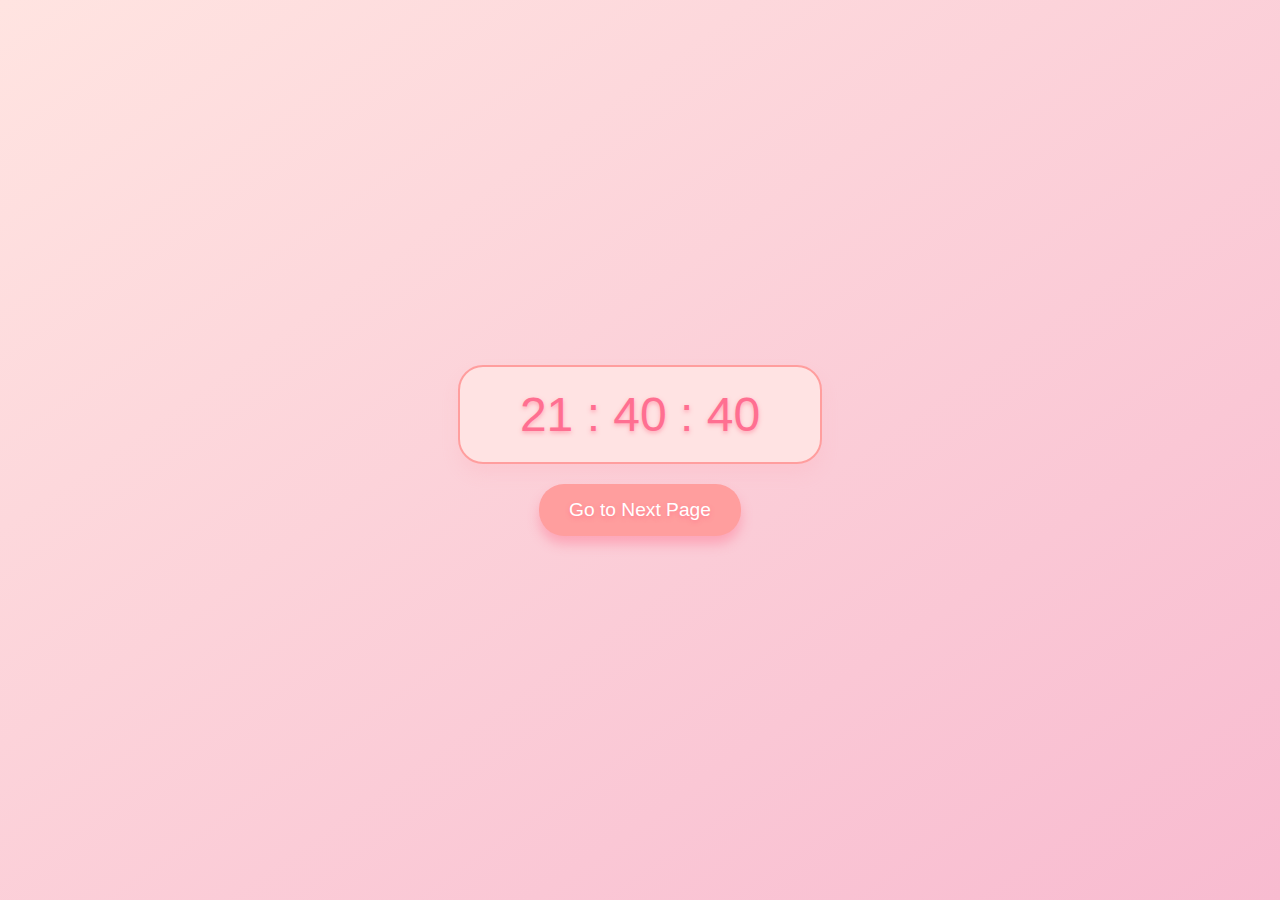
<file: index.html>
<!DOCTYPE html>
<html lang="en">
<head>
  <meta charset="UTF-8">
  <meta name="viewport" content="width=device-width, initial-scale=1.0">
  <title>Romantic Digital Clock</title>
  <link rel="stylesheet" href="home-styles.css">
</head>
<body>

  <div class="clock-container">
    <div id="clock"></div>
    
    <!-- Button and message below the clock -->
    <div id="action-container">
      <button id="nextPageButton" style="display: none;" onclick="goToNextPage()">Go to Next Page</button>
      <p id="message" style="display: none;">You have to still wait</p>
    </div>
  </div>

  <script src="script.js"></script>

</body>
</html>
</file>
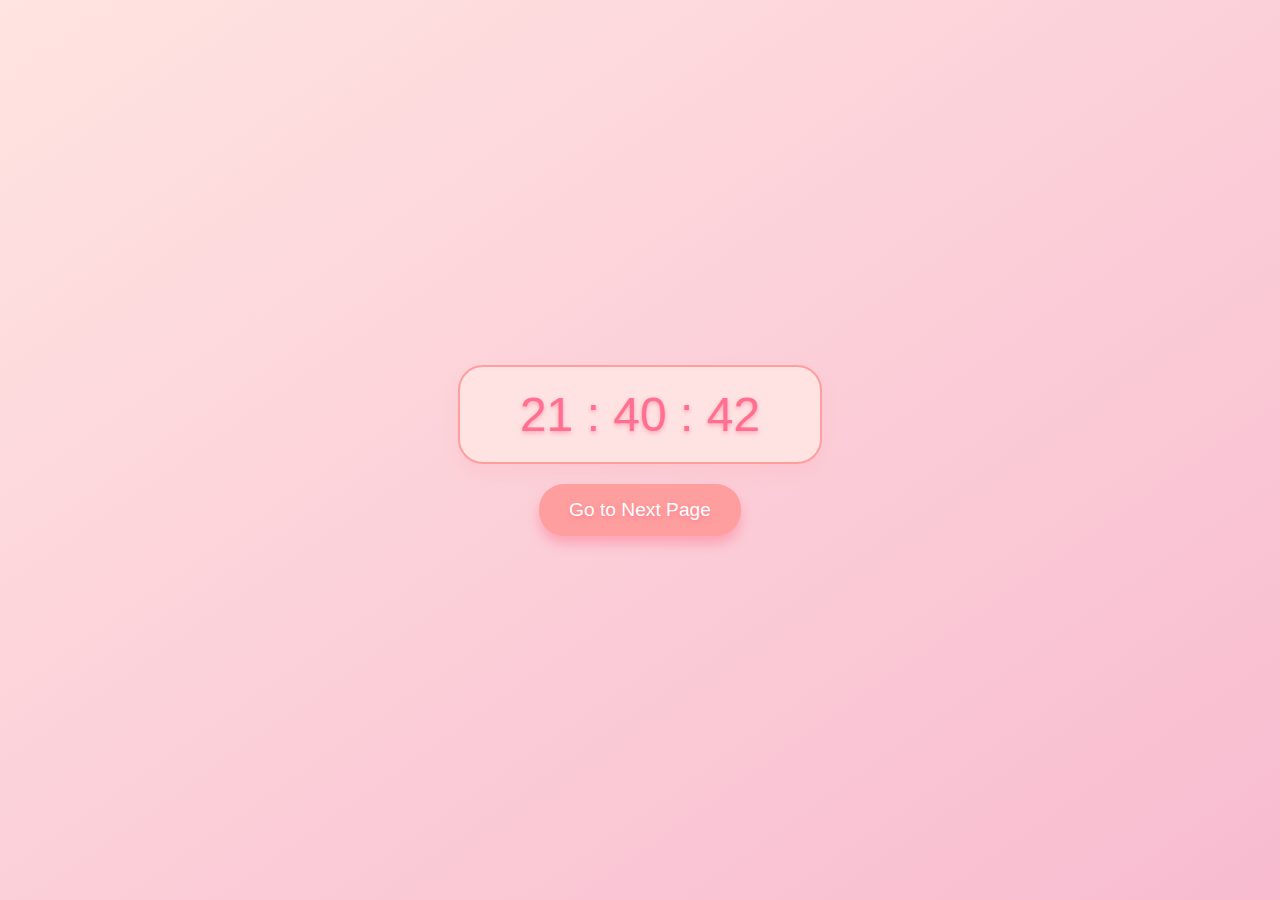
<file: home.html>
<!DOCTYPE html>
<html lang="en">
<head>
  <meta charset="UTF-8">
  <meta name="viewport" content="width=device-width, initial-scale=1.0">
  <title>Romantic Digital Clock</title>
  <link rel="stylesheet" href="home-styles.css">
</head>
<body>

  <div class="clock-container">
    <div id="clock"></div>
    
    <!-- Button and message below the clock -->
    <div id="action-container">
      <button id="nextPageButton" style="display: none;" onclick="goToNextPage()">Go to Next Page</button>
      <p id="message" style="display: none;">You have to still wait</p>
    </div>
  </div>

  <script src="script.js"></script>

</body>
</html>
</file>
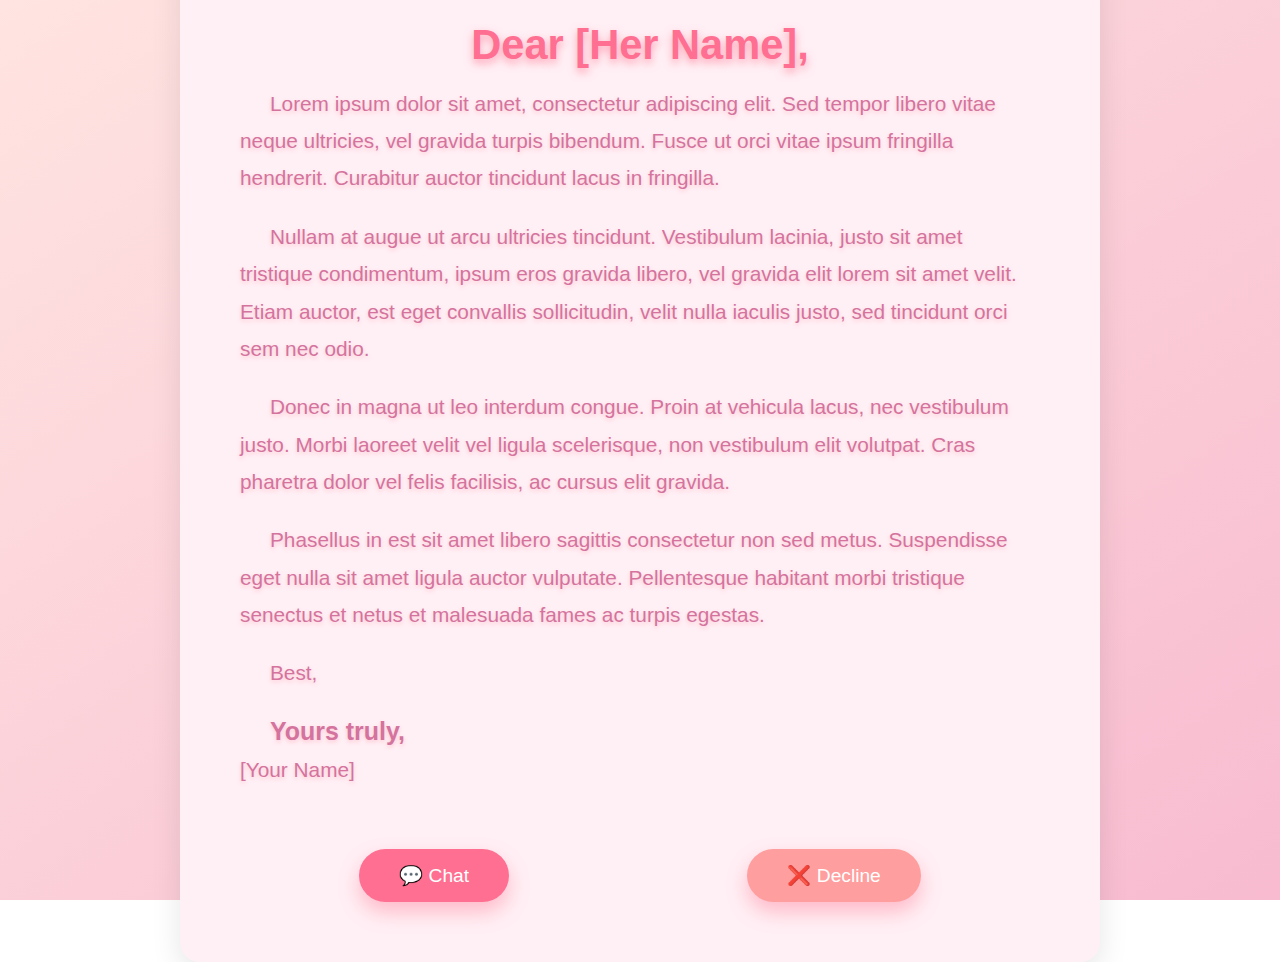
<file: propose.html>
<!DOCTYPE html>
<html lang="en">
<head>
  <meta charset="UTF-8">
  <meta name="viewport" content="width=device-width, initial-scale=1.0, maximum-scale=1.0, user-scalable=no">
  <title>Romantic Letter</title>
  <link rel = "stylesheet" href = "propose.css">
</head>
<body>

  <div class="letter-container">
        <div id="letter">
            <h1>Dear [Her Name],</h1>
            <p>
                Lorem ipsum dolor sit amet, consectetur adipiscing elit. Sed tempor libero vitae neque ultricies, vel gravida turpis bibendum. Fusce ut orci vitae ipsum fringilla hendrerit. Curabitur auctor tincidunt lacus in fringilla.
            </p>
            <p>
                Nullam at augue ut arcu ultricies tincidunt. Vestibulum lacinia, justo sit amet tristique condimentum, ipsum eros gravida libero, vel gravida elit lorem sit amet velit. Etiam auctor, est eget convallis sollicitudin, velit nulla iaculis justo, sed tincidunt orci sem nec odio.
            </p>
            <p>
                Donec in magna ut leo interdum congue. Proin at vehicula lacus, nec vestibulum justo. Morbi laoreet velit vel ligula scelerisque, non vestibulum elit volutpat. Cras pharetra dolor vel felis facilisis, ac cursus elit gravida.
            </p>
            <p>
                Phasellus in est sit amet libero sagittis consectetur non sed metus. Suspendisse eget nulla sit amet ligula auctor vulputate. Pellentesque habitant morbi tristique senectus et netus et malesuada fames ac turpis egestas.
            </p>
            <p>Best,</p>
            <p><strong>Yours truly,</strong><br>[Your Name]</p>
        </div>
    
    <!-- Buttons to chat or decline -->
    <div id="button-container">
        <button id="chatButton" onclick="startChat()">💬 Chat</button>
        <button id="declineButton" onclick="decline()">❌ Decline</button>
    </div>
  </div>
  <script src = "propose.js"></script>
</body>
</html>
</file>
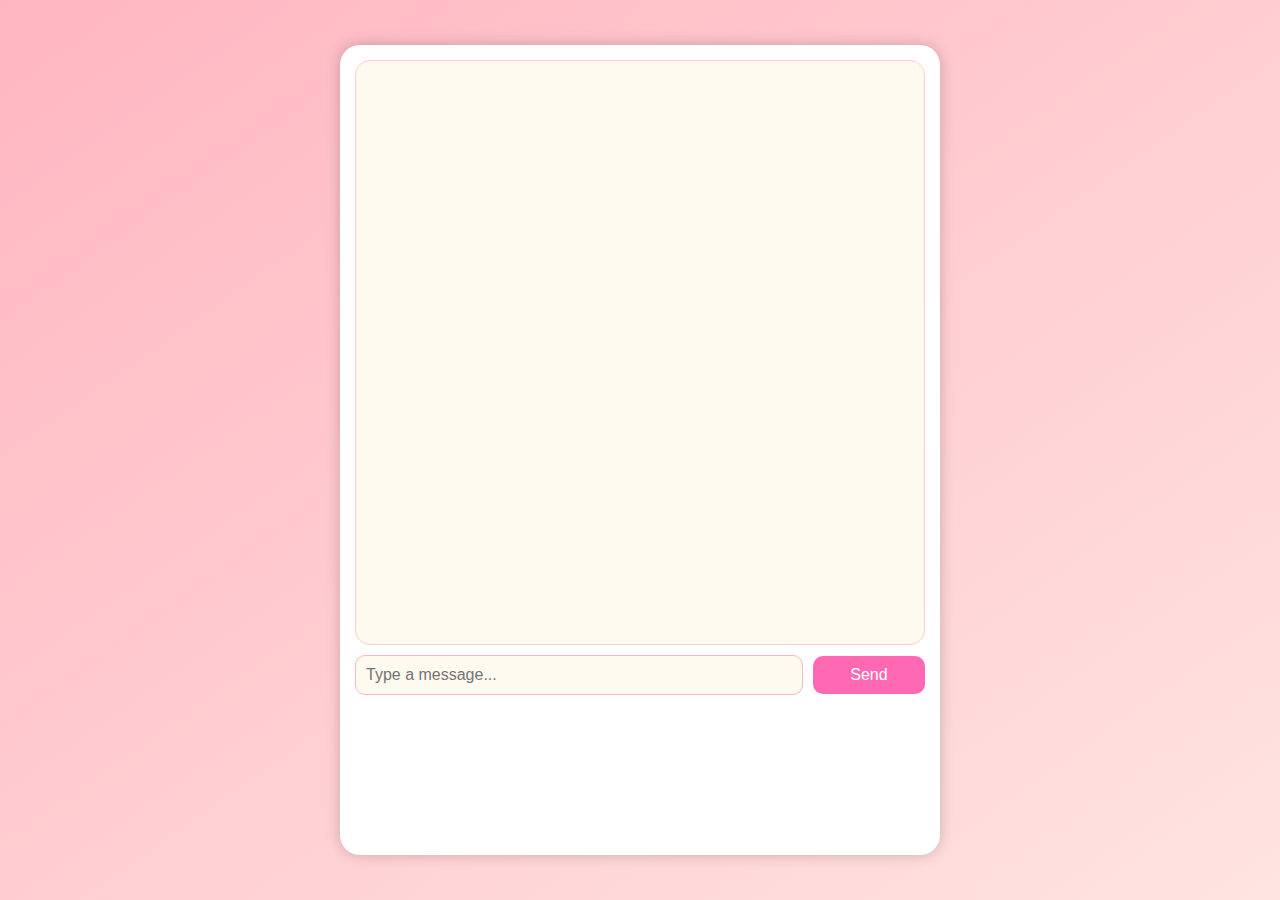
<file: user1.html>
<!DOCTYPE html>
<html lang="en">
<head>
    <meta charset="UTF-8">
    <meta name="viewport" content="width=device-width, initial-scale=1.0">
    <title>Chat Application</title>
    <link rel="stylesheet" href="styles.css">
</head>
<body>
    <div id="chat-container">
        <div id="messages"></div>
        <div id="input-container">
            <input type="text" id="messageText" autocomplete="off" placeholder="Type a message..."/>
            <button onclick="sendMessage()">Send</button>
        </div>
        <!-- Only display the delete button for User1 -->
        <button id="deleteUser2Messages" onclick="deleteUser2Messages()" style="display:none;">Delete User2 Messages</button>
    </div>

    <script>
        let currentUserId = 2;  // Change to 2 for User2

        // Use the WebSocket URL of your backend on Render.com
        let ws_url = `https://chat-app-backend-1-9yde.onrender.com/ws/${currentUserId}`;
        let ws = new WebSocket(ws_url);

        // Show the delete button for User1
        if (currentUserId === 1) {
            document.getElementById("deleteUser2Messages").style.display = "block";
        }

        // Function to append messages to the message list with correct CSS and username
        function appendMessage(userId, messageText, currentUserId) {
            let messages = document.getElementById('messages');
            let message = document.createElement('div');
            message.className = 'message';

            // Determine if the message is from the current user or another user
            if (userId === currentUserId) {
                message.classList.add('you');  // Apply 'you' class for the current user
                message.textContent = `You: ${messageText}`;  // Show 'You' for current user's messages
            } else {
                message.classList.add('other');  // Apply 'other' class for other users
                let username = userId === 1 ? 'User1' : 'User2';  // Map user_id to "User1" or "User2"
                message.textContent = `${username}: ${messageText}`;  // Show 'User1' or 'User2' for others
            }

            // Append the message to the messages container
            messages.appendChild(message);
            
            // Scroll to the latest message
            messages.scrollTop = messages.scrollHeight;
        }

        // WebSocket message handler to receive messages from the server
        ws.onmessage = function(event) {
            try {
                let messageData = JSON.parse(event.data);  // Parse the incoming message
                console.log("Received WebSocket message:", messageData);  // Debug log

                // If the action is "refresh", clear the chat and reload the page
                if (messageData.action === "refresh") {
                    console.log("Received 'refresh' action, clearing chat and reloading page...");
                    
                    // Clear the chat messages from the frontend
                    document.getElementById('messages').innerHTML = '';  // Clear message container
                    
                    // Optionally reload the page to reflect the cleared state
                    location.reload();  // Reload the page
                } else {
                    // Otherwise, treat it as a normal chat message
                    appendMessage(messageData.user_id, messageData.message, currentUserId);
                }
            } catch (e) {
                console.error("Error parsing WebSocket message:", e);
            }
        };

        // Handle sending messages
        function sendMessage() {
            let input = document.getElementById("messageText");
            let message = input.value;

            if (message) {
                // Display the message on the page before sending it
                appendMessage(currentUserId, message, currentUserId);  // Show 'You' for the current user's message

                // Send the message via WebSocket
                ws.send(JSON.stringify({ user_id: currentUserId, message }));

                // Clear the input field
                input.value = '';
            }
        }

        // Add event listener for 'Enter' key press on the input field
        document.getElementById('messageText').addEventListener('keydown', function(event) {
            if (event.key === 'Enter') {
                event.preventDefault();  // Prevent form submission
                sendMessage();
            }
        });

        // Function to delete User2's messages
        function deleteUser2Messages() {
            alert("This will delete the chat history of user-2");

            // Replace the URL with your Render backend URL
            fetch('https://chat-app-backend-1-9yde.onrender.com/delete_user2_messages?user_id=1', {
                method: 'DELETE',
                headers: {
                    'Content-Type': 'application/json'
                }
            })
            .then(response => {
                if (!response.ok) {
                    throw new Error(`Network response was not ok: ${response.statusText}`);
                }
                return response.json();
            })
            .then(data => {
                console.log("Delete request successful:", data);
            })
            .catch(error => {
                console.error("Error deleting messages:", error);
            });
        }
    </script>
</body>
</html>
</file>
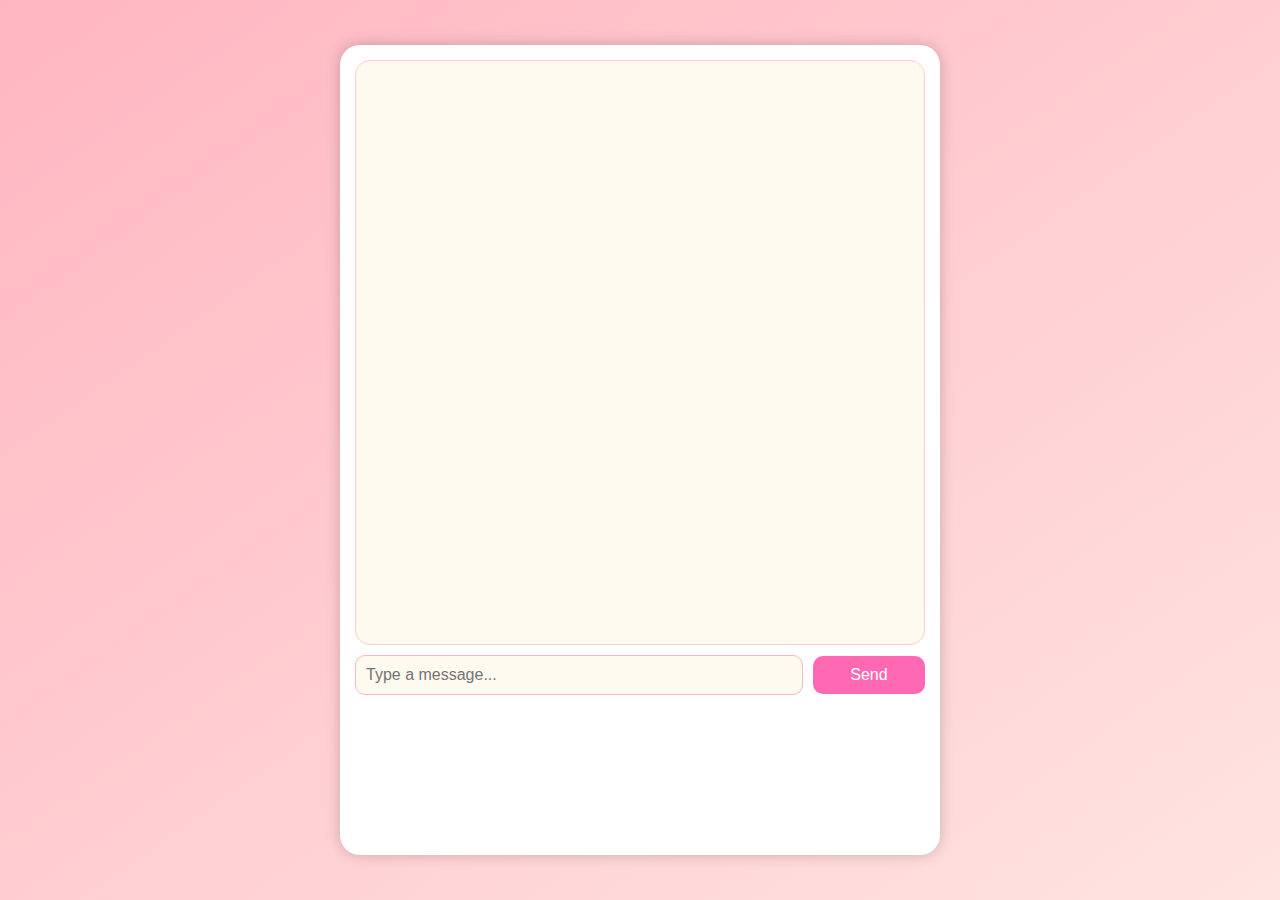
<file: user2.html>
<!DOCTYPE html>
<html lang="en">
<head>
    <meta charset="UTF-8">
    <meta name="viewport" content="width=device-width, initial-scale=1.0">
    <title>Chat Application</title>
    <link rel="stylesheet" href="styles.css">
</head>
<body> 
    <div id="chat-container">
        <div id="messages"></div>
        <div id="input-container">
            <input type="text" id="messageText" autocomplete="off" placeholder="Type a message..."/>
            <button id="sendButton">Send</button> <!-- Removed the onclick attribute -->
        </div>
        <!-- Only display the delete button for User1 -->
        <button id="deleteUser2Messages" onclick="deleteUser2Messages()" style="display:none;">Delete User2 Messages</button>
    </div>

    <script src="user.js"></script>
</body>
</html>
</file>
<file: home-styles.css>
/* General page styling for a romantic theme */
body {
  margin: 0;
  padding: 0;
  font-family: 'Cursive', sans-serif;
  background: linear-gradient(to bottom right, #ffe4e1, #f8bbd0);
  display: flex;
  justify-content: center;
  align-items: center;
  height: 100vh;
  overflow: hidden;
  background-attachment: fixed;
}

/* Ensures the gradient covers the whole screen */
html, body {
  height: 100%;
}

/* Romantic clock styling */
.clock-container {
  display: flex;
  flex-direction: column; /* Stack clock and button vertically */
  justify-content: center;
  align-items: center;
  height: 100vh;
}

#clock {
  font-family: 'Cursive', sans-serif;
  color: #ff6f91;
  background-color: #ffe3e3;
  padding: 20px 60px;
  border-radius: 25px;
  font-size: 3em;
  box-shadow: 0 10px 15px rgba(255, 182, 193, 0.3);
  text-shadow: 0 2px 4px rgba(255, 105, 135, 0.5);
  transition: all 0.3s ease;
  border: 2px solid #ff9e9e;
}

#clock:hover {
  box-shadow: 0 15px 25px rgba(255, 182, 193, 0.5);
  background-color: #ffd4d4;
  color: #ff4081;
}

/* Styling for the button container below the clock */
#action-container {
  margin-top: 20px; /* Adds spacing between clock and button */
  text-align: center;
}

/* Romantic button styling */
#nextPageButton {
  font-family: 'Cursive', sans-serif;
  background-color: #ff9e9e;
  color: white;
  padding: 15px 30px;
  border: none;
  border-radius: 25px;
  font-size: 1.2em;
  cursor: pointer;
  box-shadow: 0 8px 12px rgba(255, 105, 135, 0.4);
  transition: all 0.3s ease;
  outline: none;
  text-shadow: 0 2px 4px rgba(255, 105, 135, 0.6);
}

#nextPageButton:hover {
  background-color: #ff6f91;
  box-shadow: 0 10px 15px rgba(255, 105, 135, 0.6);
  transform: translateY(-2px);
}

/* Message styling */
#message {
  font-family: 'Cursive', sans-serif;
  color: #ff6f91;
  margin-top: 10px;
  font-size: 1.2em;
  background-color: #ffe3e3;
  padding: 10px 20px;
  border-radius: 15px;
  border: 2px solid #ff9e9e;
}
</file>
<file: propose.css>
/* General romantic page styling */
body {
    margin: 0;
    padding: 0;
    font-family: 'Cursive', sans-serif;
    background: linear-gradient(to bottom right, #ffe4e1, #f8bbd0);
    display: flex;
    justify-content: center;
    align-items: center;
    height: 100vh;
    overflow: hidden;
    background-attachment: fixed;
}

/* Letter container styling */
.letter-container {
    display: flex;
    flex-direction: column;
    align-items: center;
    justify-content: center;
    max-width: 800px;
    background-color: #fff0f5;
    padding: 60px 60px; /* Added padding-top and padding-bottom */
    margin: 40px 0; /* Added margin-top and margin-bottom */
    border-radius: 20px;
    box-shadow: 0 10px 30px rgba(0, 0, 0, 0.1);
    text-align: left;
    position: relative;
    animation: fadeIn 1.5s ease-in-out;
}

@keyframes fadeIn {
    from { opacity: 0; }
    to { opacity: 1; }
}

#letter {
    color: #d4739d;
    font-size: 1.3em;
    line-height: 1.8em;
    text-shadow: 0 2px 4px rgba(255, 105, 135, 0.3);
}

#letter h1 {
    color: #ff6f91;
    font-size: 2em;
    margin-bottom: 20px;
    text-align: center;
    text-shadow: 0 4px 8px rgba(255, 105, 135, 0.6);
}

#letter p {
    margin-bottom: 20px;
    text-indent: 30px; /* Romantic letter style with indented text */
}

#letter p strong {
    font-size: 1.2em;
}

/* Button container styling */
#button-container {
    display: flex;
    justify-content: space-around;
    width: 100%;
    margin-top: 40px;
}

/* Button styling */
#chatButton, #declineButton {
    font-family: 'Cursive', sans-serif;
    background-color: #ff6f91;
    color: white;
    padding: 15px 40px;
    border: none;
    border-radius: 30px;
    font-size: 1.2em;
    cursor: pointer;
    box-shadow: 0 10px 20px rgba(255, 105, 135, 0.4);
    transition: all 0.3s ease;
    outline: none;
}

#chatButton:hover, #declineButton:hover {
    background-color: #ff4081;
    box-shadow: 0 15px 30px rgba(255, 105, 135, 0.6);
    transform: translateY(-3px);
}

#declineButton {
    background-color: #ff9e9e;
}

#declineButton:hover {
    background-color: #ff6f91;
}

/* Media query for responsive design */
@media (max-width: 600px) {
    .letter-container {
        padding: 20px;
        font-size: 1em;
    }
    
    #button-container {
        flex-direction: column;
    }

    #chatButton, #declineButton {
        width: 100%;
        margin-bottom: 15px;
    }
}
</file>
<file: styles.css>
/* General styling with a romantic theme */
body {
    font-family: 'Cursive', Arial, sans-serif;
    background-color: #fff0f5; /* Light pink background */
    margin: 0;
    padding: 0;
    display: flex;
    justify-content: center;
    align-items: center;
    height: 100vh;
    background-image: linear-gradient(to bottom right, #ffb6c1, #ffe4e1); /* Gradient for romantic feel */
}

#chat-container {
    display: flex;
    flex-direction: column;
    width: 100%;
    max-width: 600px;
    height: 90vh;
    box-shadow: 0 0 15px rgba(0, 0, 0, 0.2);
    background-color: #fff;
    border-radius: 20px;
    overflow: hidden;
    padding: 15px;
    box-sizing: border-box;
}

#messages {
    border: 1px solid #ffcccb; /* Light pink border */
    background-color: #fffaf0; /* Floral white background */
    padding: 10px;
    width: 100%;
    height: 75%;
    overflow-y: scroll;
    margin-bottom: 10px;
    box-sizing: border-box;
    border-radius: 15px;
    background-image: url('https://i.pinimg.com/originals/87/99/2f/87992fa18b2a67644fe7bbde953ae9f0.png'); /* Optional: a subtle background texture */
    background-size: cover;
}

.message {
    padding: 10px;
    margin: 5px 0;
    border-radius: 10px;
    word-wrap: break-word;
    word-break: break-word;
    background-color: #ffe4e1; /* Light pink message background */
}

.message.you {
    background-color: #ffb6c1; /* Lighter pink for your messages */
    text-align: right;
}

.message.other {
    background-color: #fff;
    text-align: let;
}

#input-container {
    display: flex;
    width: 100%;
    align-items: center;
}

#messageText {
    width: 80%;
    padding: 10px;
    border: 1px solid #ffb6c1;
    border-radius: 10px;
    margin-right: 10px;
    font-size: 16px;
    background-color: #fffaf0;
    box-sizing: border-box;
    color: #333;
}

button {
    width: 20%;
    padding: 10px;
    background-color: #ff69b4; /* Hot pink button for romance */
    color: white;
    border: none;
    border-radius: 10px;
    font-size: 16px;
    cursor: pointer;
    transition: background-color 0.3s ease;
}

button:hover {
    background-color: #ff1493; /* Darker pink on hover */
}

#deleteUser2Messages {
    padding: 10px 20px;  /* Add padding around the text */
    margin-top: 20px;    /* Add space above the button */
    background-color: #ff69b4;  /* Red background to indicate it's a delete action */
    color: white;        /* White text */
    border: none;        /* Remove default borders */
    border-radius: 8px;  /* Rounded corners */
    cursor: pointer;     /* Pointer cursor on hover */
    font-size: 16px;     /* Increase font size for better readability */
    width: 80%;
    box-sizing: border-box;
    justify-content: center;
    align-items: center;
    align-self: center;
}

#deleteUser2Messages:hover {
    background-color: #ff3333;  /* Darker red on hover */
}

/* Mobile responsiveness */
@media (max-width: 600px) {
    #chat-container {
        height: 100vh;
    }

    #messages {
        height: 70%;
    }

    #messageText {
        width: 70%;
    }

    button {
        width: 30%;
    }
}
</file>
